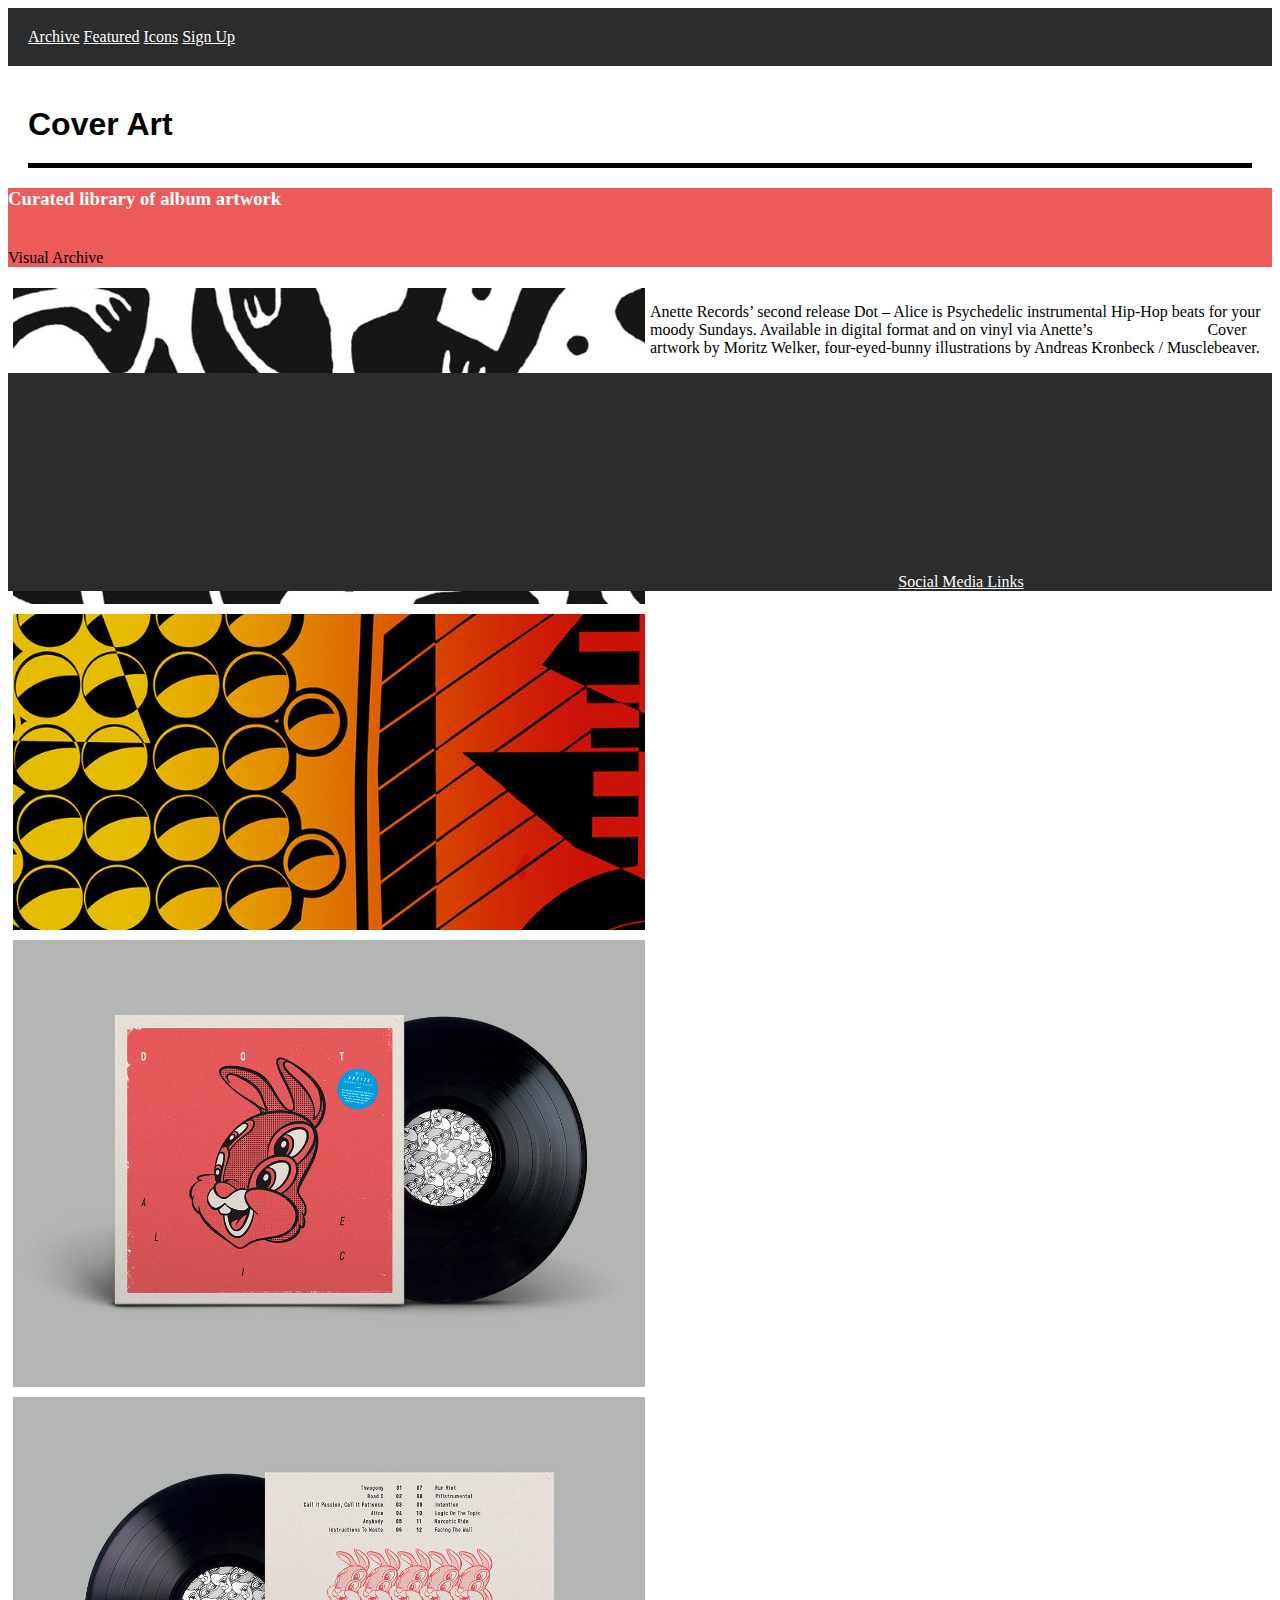
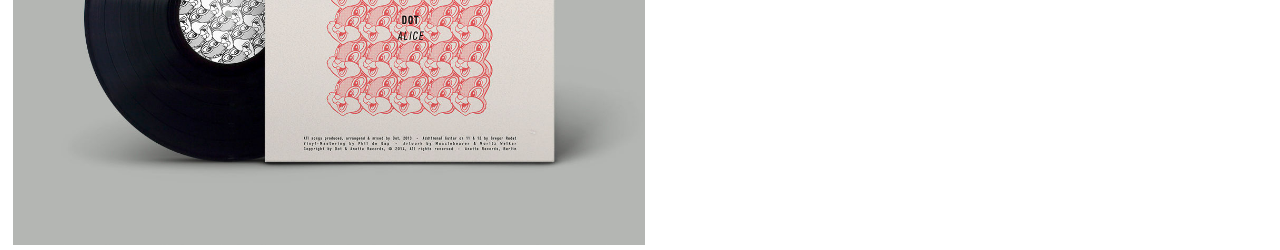
<file: homepage.html>
<!DOCTYPE html>
<html lang="en" dir="ltr">

<!-- //// head //// -->

<head>
  <meta charset="utf-8">
  <title>Cover Art</title>
  <link rel="stylesheet" href="https://stackpath.bootstrapcdn.com/bootstrap/4.1.3/css/bootstrap.min.css" integrity="sha384-MCw98/SFnGE8fJT3GXwEOngsV7Zt27NXFoaoApmYm81iuXoPkFOJwJ8ERdknLPMO" crossorigin="anonymous">
  <meta name="viewport" content="width=device-width, initial-scale=1.0">
  <link rel="stylesheet" href="fundamental-site.css">
</head>

<!-- //// body //// -->

<body>

  <!-- header -->

  <header>

    <nav class="navbar">
      <a class="navs" href="page2.html">Archive</a>
      <a class="navs" href="page4.html">Featured</a>
      <a class="navs" href="page3.html">Icons</a>
      <a class="navs" href="contact.html">Sign Up</a>
    </nav>

  </header>

  <!-- main -->

  <main>

    <h1 class="title">Cover Art</h1>

    <div class="container">

      <div class="jumbotron">
        <h3>Curated library of album artwork</h3>
        <p>Visual Archive</p>
      </div>

      <section class="feature">

        <img class="feature-img" src="pic3.jpg" alt="photo3">
        <img class="feature-img" src="pic1.jpg" alt="photo">
        <img class="feature-img" src="Anette-Records-Dot–Alicei.jpg" alt="Annette Records Dot Alice">
        <img class="feature-img" src="anette_Dot_vinyl_mockup_back-s.jpg" alt="Annette Records Dot Alice">
        <p>
          Anette Records’ second release Dot – Alice is Psychedelic instrumental Hip-Hop beats for your moody Sundays. Available in digital format and on vinyl via Anette’s
          <a href="https://anetterecords.bandcamp.com/album/alice">Bandcamp page.</a> Cover artwork by Moritz Welker, four-eyed-bunny illustrations by Andreas Kronbeck / Musclebeaver.
        </p>
    </div>
    </section>

    </div>

  </main>

  <!-- Side navigation -->
  <div class="sidenav">
    <ul>
      <li class="btn-primary"><a href="#">Santana</a></li>
      <li class="btn-danger"><a href="#">Anderson Paak</a></li>
      <li class="btn-warning"><a href="#">Prince</a></li>
      <li class="btn-success"><a href="#">Bjork</a></li>
    </ul>
  </div>

  <!-- footer -->

  <footer class="footer">
    <a class="footer-items" href="facebook.com">Social Media Links</a>
  </footer>

</body>

</html>
</file>
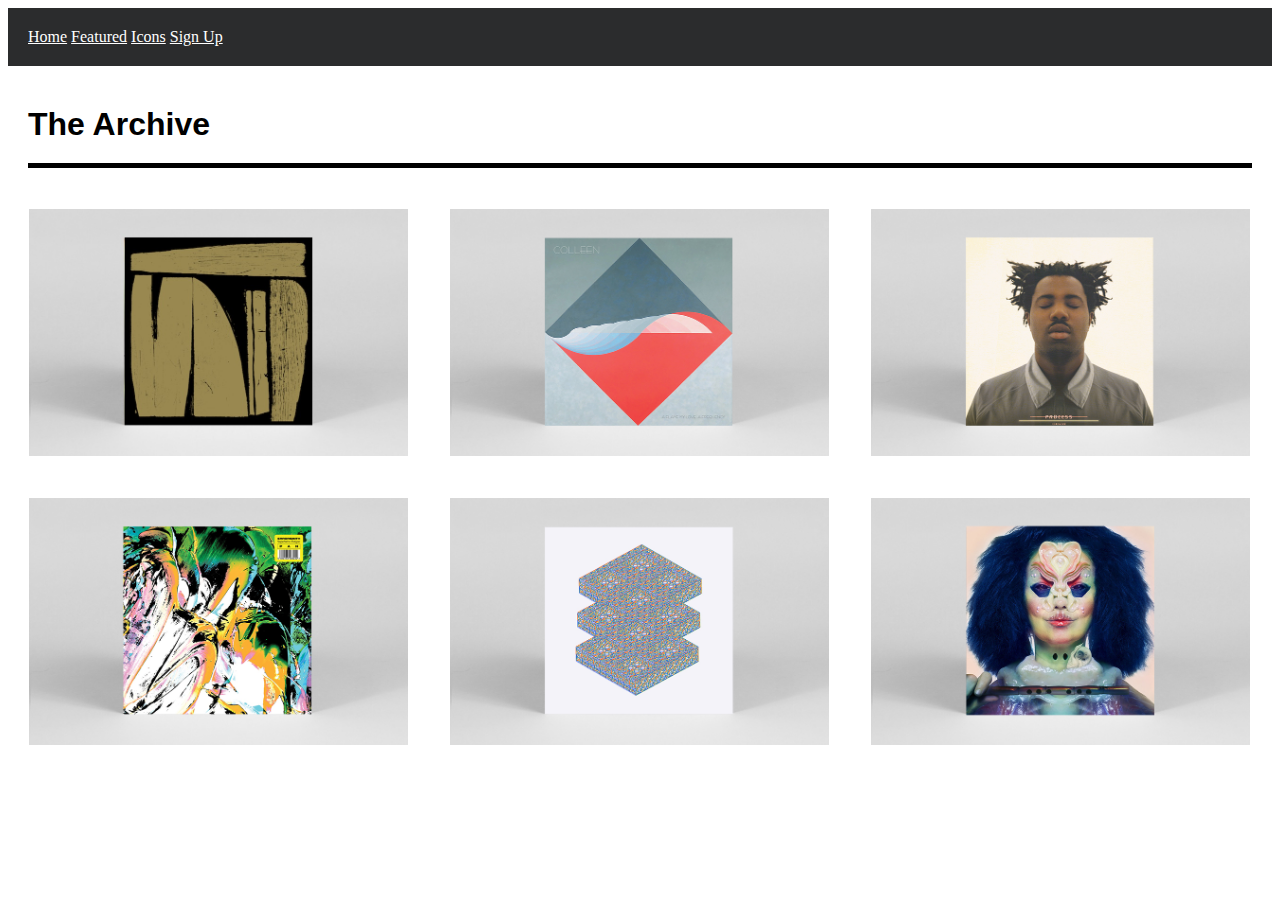
<file: page2.html>
<!DOCTYPE html>
<html lang="en" dir="ltr">

<head>
  <meta charset="utf-8">
  <title>Photo Archive</title>
  <link rel="stylesheet" href="https://stackpath.bootstrapcdn.com/bootstrap/4.1.3/css/bootstrap.min.css"
  integrity="sha384-MCw98/SFnGE8fJT3GXwEOngsV7Zt27NXFoaoApmYm81iuXoPkFOJwJ8ERdknLPMO" crossorigin="anonymous">
  <meta name="viewport" content="width=device-width, initial-scale=1.0">
  <link rel="stylesheet" href="fundamental-site.css">

</head>

<body class="page2">

  <nav class="navbar">
    <a class="navs" href="homepage.html">Home</a>
    <a class="navs" href="page4.html">Featured</a>
    <a class="navs" href="page3.html">Icons</a>
    <a class="navs" href="contact.html">Sign Up</a>
  </nav>

  <h1 class="title">The Archive</h1>

  <img class="karen" src="Karen Gwyer.jpg" alt="photo">
  <img src="Colleen.jpg" alt="">
  <img src="Sampha.jpg" alt="">

  <img src="Errorsmith.jpg" alt="Errorsmith">
  <img src="Visable Cloaks.jpg" alt="Visable Cloaks">
  <img src="bjork.jpg" alt="Bjork">

</body>

</html>
</file>
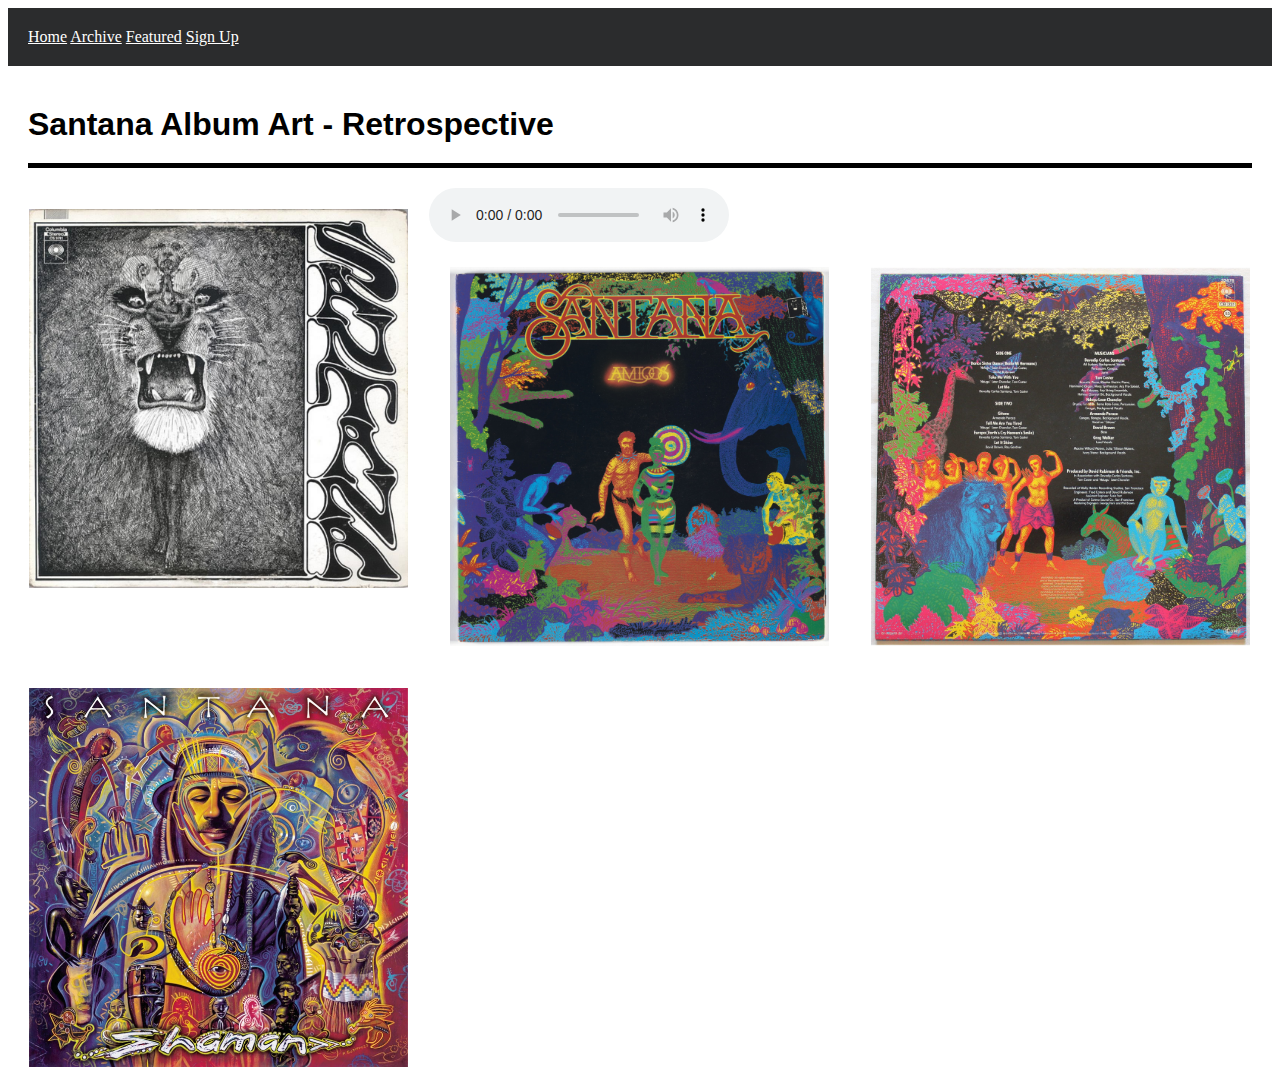
<file: page3.html>
<!DOCTYPE html>
<html lang="en" dir="ltr">

<head>
  <meta charset="utf-8">
  <title>Santana Album Art</title>
  <link rel="stylesheet" href="https://stackpath.bootstrapcdn.com/bootstrap/4.1.3/css/bootstrap.min.css" integrity="sha384-MCw98/SFnGE8fJT3GXwEOngsV7Zt27NXFoaoApmYm81iuXoPkFOJwJ8ERdknLPMO" crossorigin="anonymous">
  <meta name="viewport" content="width=device-width, initial-scale=1.0">
  <link rel="stylesheet" href="fundamental-site.css">

</head>

<body>

  <nav class="navbar">
    <a class="navs" href="homepage.html">Home</a>
    <a class="navs" href="page2.html">Archive</a>
    <a class="navs" href="page4.html">Featured</a>
    <a class="navs" href="contact.html">Sign Up</a>
  </nav>

  <h1 class="title">Santana Album Art - Retrospective</h1>

  <div class="album-1">
    <img src="santana.jpg" alt="Santana">
    <audio controls>
  </div>

  <source src="horse.ogg" type="audio/ogg">
  <source src="horse.mp3" type="audio/mpeg">

</audio>

    <img class="album-2" src="santana-amigos.jpg" alt="Santana Amigos">
    <img src="santana-amigos-back.jpg" alt="Santana Amigos Back">
    <img src="shaman.jpg" alt="Shaman">

</body>

</html>
</file>
<file: fundamental-site.css>
/* ---- header ---- */

/* ---- nav ---- */

.navbar {
  background-color: #2b2c2d;
  padding: 20px;
  position: relative;
  z-index: 99999;
}

.navbar-footer {
  background-color: #2b2c2d;
  padding: 80px;
  margin-top: 80px;
  position: fixed;
  z-index: 99999;
}

a {
  color: white;
}

a:hover {
  color: #ed5a5a;
}

/* ---- body ----  */

/* main */

body {
  background-color: white;
}

.jumbotron {
  background-color: #ed5a5a;
  color: white;
  margin-top: 20px;
}

p {
  color: black;
  padding-top: 20px;
}

.paragraph {
  width: 50%;
  border 2px solid blue;
  padding: 10px;
}

.current {
  display: block;
  margin-top: auto;
  margin-bottom: auto;
  margin-left: auto;
  margin-right: auto;
  padding-top: 20px;
  padding-bottom: 2px;
  width: 50%;
  text-align: center;
  font-family: Andale Mono
}

.feature {
  /* position: 20px; */
}

.feature-img {
  display: block;
  margin-top: auto;
  margin-bottom: auto;
  margin-left: auto;
  margin-right: auto;
  padding-top: 20px;
  padding-bottom: 2px;
  padding: 5px;
  width: 50%;
}

.current {
  align-items: center;
}

.title {
  border-bottom: 5px solid;
  font-family: helvetica;
  color: black;
  font-weight: bold;
  margin: 20px;
  text-align: left;
  /* transition: 0.5s all; */
  padding-bottom: 20px;
  padding-top: 20px;
}

h2 {
  padding-right: 5px;
  margin: 5px;
  text-decoration: underline;
}

.instruction {
  background-color: white;
  padding: 5px;
  margin: 5px;
}

/* footer */

.card w-75 {
  font-family: helvetica;
}

.card-body {
  background: yellow;
  position: fixed;
}

.btn-btn-primary {
  background-color: #dc3545;
  border-color: #dc3545;
}

.sidenav {
  height: 48%;
  /* Full-height: remove this if you want "auto" height */
  width: 160px;
  /* Set the width of the sidebar */
  position: fixed;
  /* Fixed Sidebar (stay in place on scroll) */
  z-index: 1;
  /* Stay on top */
  top: 25%;
  /* Stay at the top */
  left: 2;
  background-color: rgba(200, 200, 200, 0.5);
  /* Black */
  overflow-x: hidden;
  /* Disable horizontal scroll */
  padding-top: 200px;
  margin-left: 20px;
  display: none;
}

ul {
  list-style: none;
}

div {
  width: 100px float: left;
}

#one {
  background-color: purple
}

img {
  width: 30%;
  float: left;
  /* margin 1.66%; */
  margin: 1.66%;
  /* box-shadow: 2px 5px 20px 5px grey; */
}

.page2 {
  background-color: white;
}

.album-2 {
  float: left;
}

.footer {
  position: relative;
  left: 0;
  bottom: 0;
  width: 100%;
  background-color: #2b2c2d;
  color: white;
  padding-top: 200px;
  text-align: center;
}

@media screen and (min-width: 1440px) {
  h1 {
    font-size: 60px;
    text-align: center;
  }
  .sidenav {
    display: block;
  }
}

@media screen and (max-width: 800px) {
  .mobile-img {
    display: flex;
    margin: auto;
    width: 90%;
  }
  img {
    display: block;
    margin: auto;
    width: 90%;
  }
  .karen {
    display: block;
    margin: auto;
    width: 90%;
  }
  .sidenav {
    display: none;
  }
}
</file>
